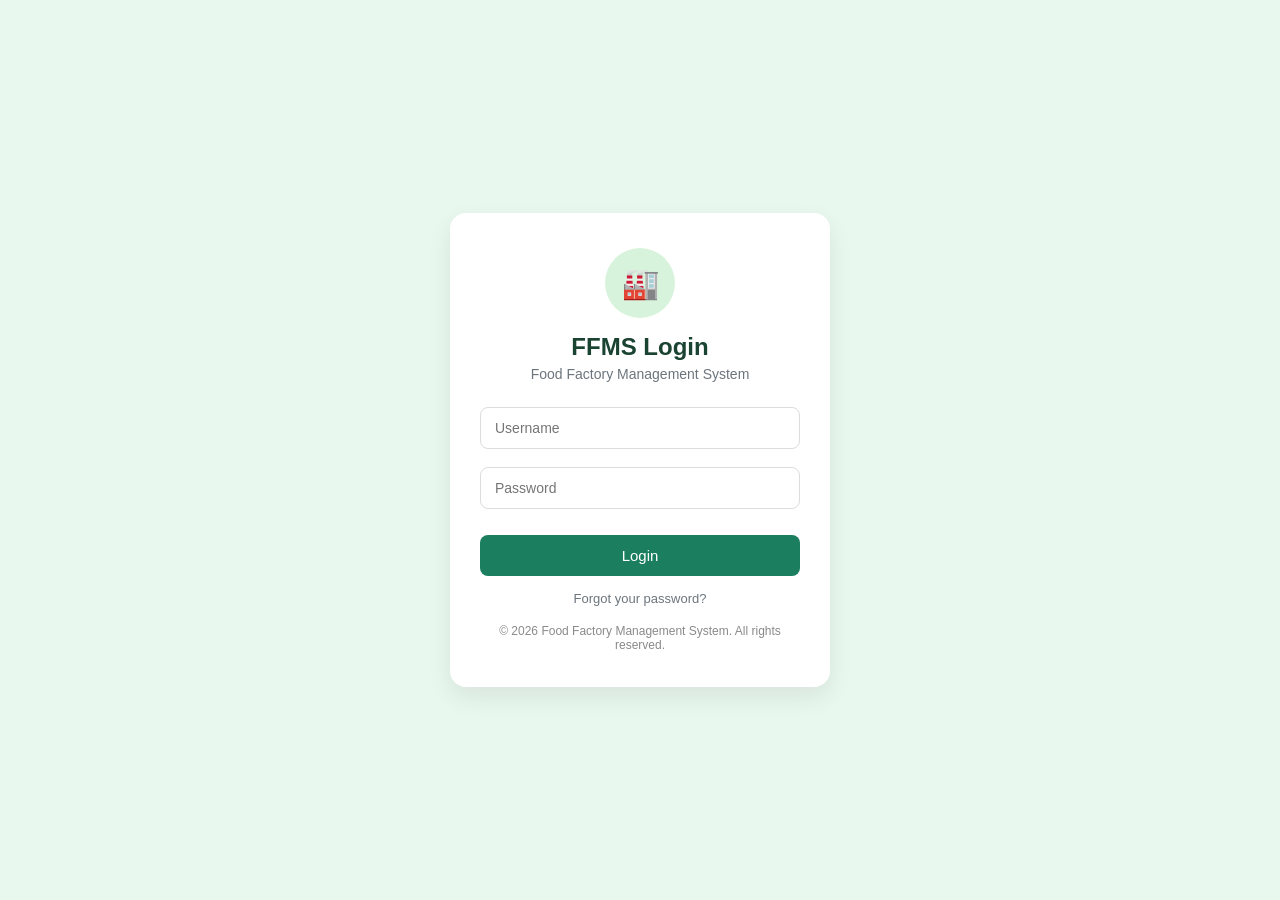
<file: backend/templates/index.html>
<!DOCTYPE html>
<html lang="en">
<head>
<meta charset="UTF-8">
<title>FFMS Login</title>
<style>
    *{
        margin:0;
        padding:0;
        box-sizing:border-box;
        font-family: 'Segoe UI', Tahoma, Geneva, Verdana, sans-serif;
    }

    body{
        height:100vh;
        display:flex;
        justify-content:center;
        align-items:center;
        background:#e9f8ef;
    }

    .login-card{
        width:380px;
        background:#ffffff;
        padding:35px 30px;
        border-radius:16px;
        box-shadow:0 10px 25px rgba(0,0,0,0.08);
        text-align:center;
    }

    .icon-circle{
        width:70px;
        height:70px;
        background:#d8f3dc;
        border-radius:50%;
        margin:0 auto 15px;
        display:flex;
        justify-content:center;
        align-items:center;
        font-size:30px;
        color:#2d6a4f;
    }

    h1{
        font-size:24px;
        margin-bottom:5px;
        color:#1b4332;
    }

    .subtitle{
        font-size:14px;
        color:#6c757d;
        margin-bottom:25px;
    }

    .input-group{
        margin-bottom:18px;
        text-align:left;
    }

    .input-group input{
        width:100%;
        padding:12px 14px;
        border:1px solid #dcdcdc;
        border-radius:8px;
        font-size:14px;
        outline:none;
        transition:0.2s;
    }

    .input-group input:focus{
        border-color:#40916c;
        box-shadow:0 0 0 2px rgba(64,145,108,0.15);
    }

    .login-btn{
        width:100%;
        padding:12px;
        border:none;
        border-radius:8px;
        background:#1b7f5f;
        color:white;
        font-size:15px;
        cursor:pointer;
        transition:0.2s;
        margin-top:8px;
    }

    .login-btn:hover{
        background:#146c50;
    }

    .forgot{
        margin-top:15px;
        font-size:13px;
        color:#6c757d;
        text-decoration:none;
        display:block;
    }

    .footer{
        margin-top:18px;
        font-size:12px;
        color:#8a8a8a;
    }
</style>
</head>
<body>

<div class="login-card">
    <div class="icon-circle">🏭</div>

    <h1>FFMS Login</h1>
    <div class="subtitle">Food Factory Management System</div>

    <div class="input-group">
        <input type="text" placeholder="Username">
    </div>

    <div class="input-group">
        <input type="password" placeholder="Password">
    </div>

    <button class="login-btn">Login</button>

    <a href="#" class="forgot">Forgot your password?</a>

    <div class="footer">
        © 2026 Food Factory Management System. All rights reserved.
    </div>
</div>

</body>
</html>
</file>
